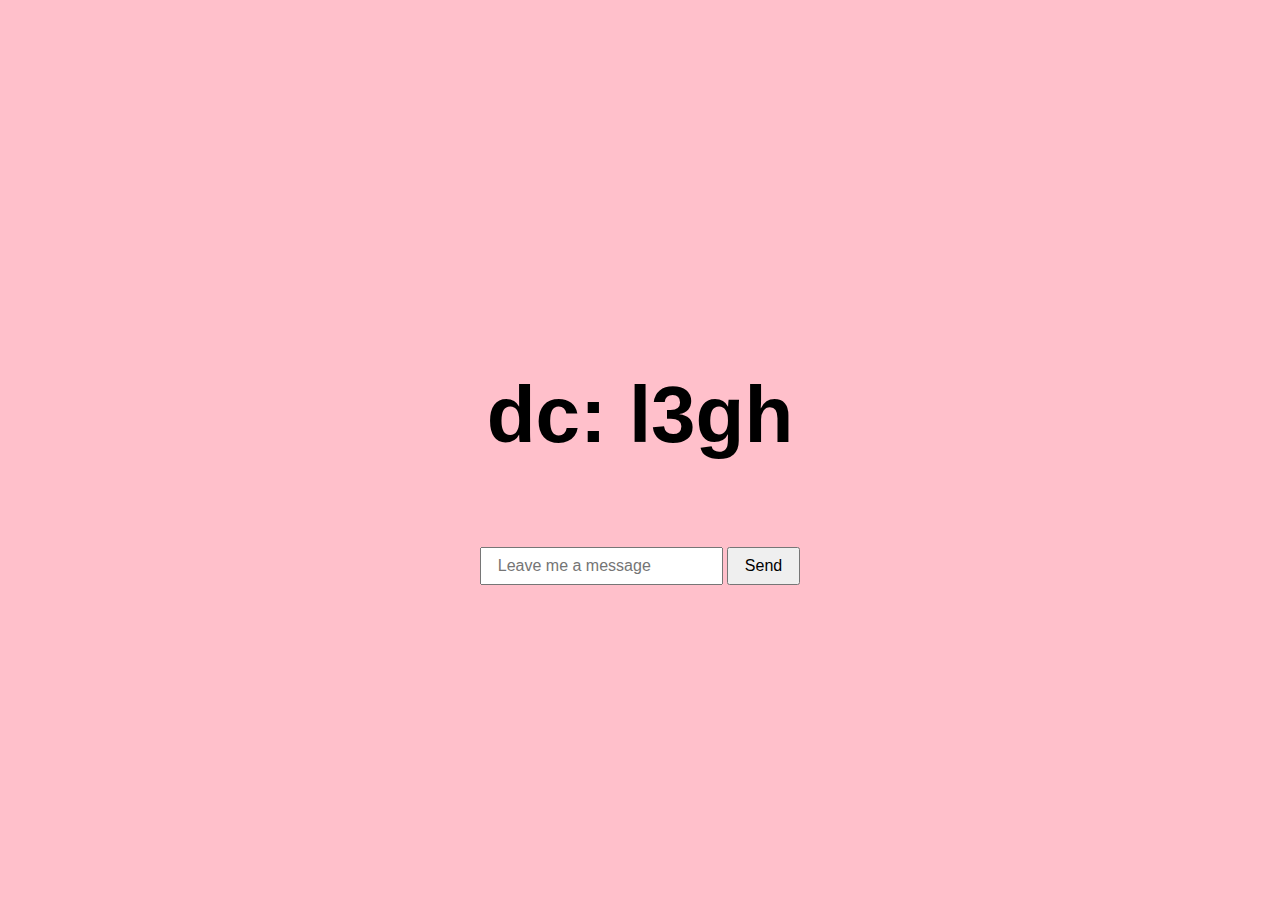
<file: home/index.html>
<!DOCTYPE html>
<html lang="en">
<head>
  <meta charset="UTF-8">
  <title>L3GH</title>
  <style>
    body {
      background-color: #ffc0cb; /* pastel pink */
      margin: 0;
      height: 100vh;
      display: flex;
      flex-direction: column;
      justify-content: center;
      align-items: center;
      gap: 2rem;
    }
    h1 {
      color: #000000;
      font-size: 5rem;
      font-family: sans-serif;
    }
    input {
      padding: 0.5rem 1rem;
      font-size: 1rem;
    }
    button {
      padding: 0.5rem 1rem;
      font-size: 1rem;
      cursor: pointer;
    }
  </style>
</head>
<body>
  <h1>dc: l3gh</h1>

  <!-- Message form -->
  <form id="msgForm">
    <input type="text" name="message" placeholder="Leave me a message">
    <button type="submit">Send</button>
  </form>

  <script>
    const form = document.getElementById("msgForm");
    form.addEventListener("submit", async e => {
      e.preventDefault();
      const message = form.message.value;
      await fetch("/api/discord", {
        method: "POST",
        headers: { "Content-Type": "application/json" },
        body: JSON.stringify({ message })
      });
      form.reset();
    });
  </script>
</body>
</html>
</file>
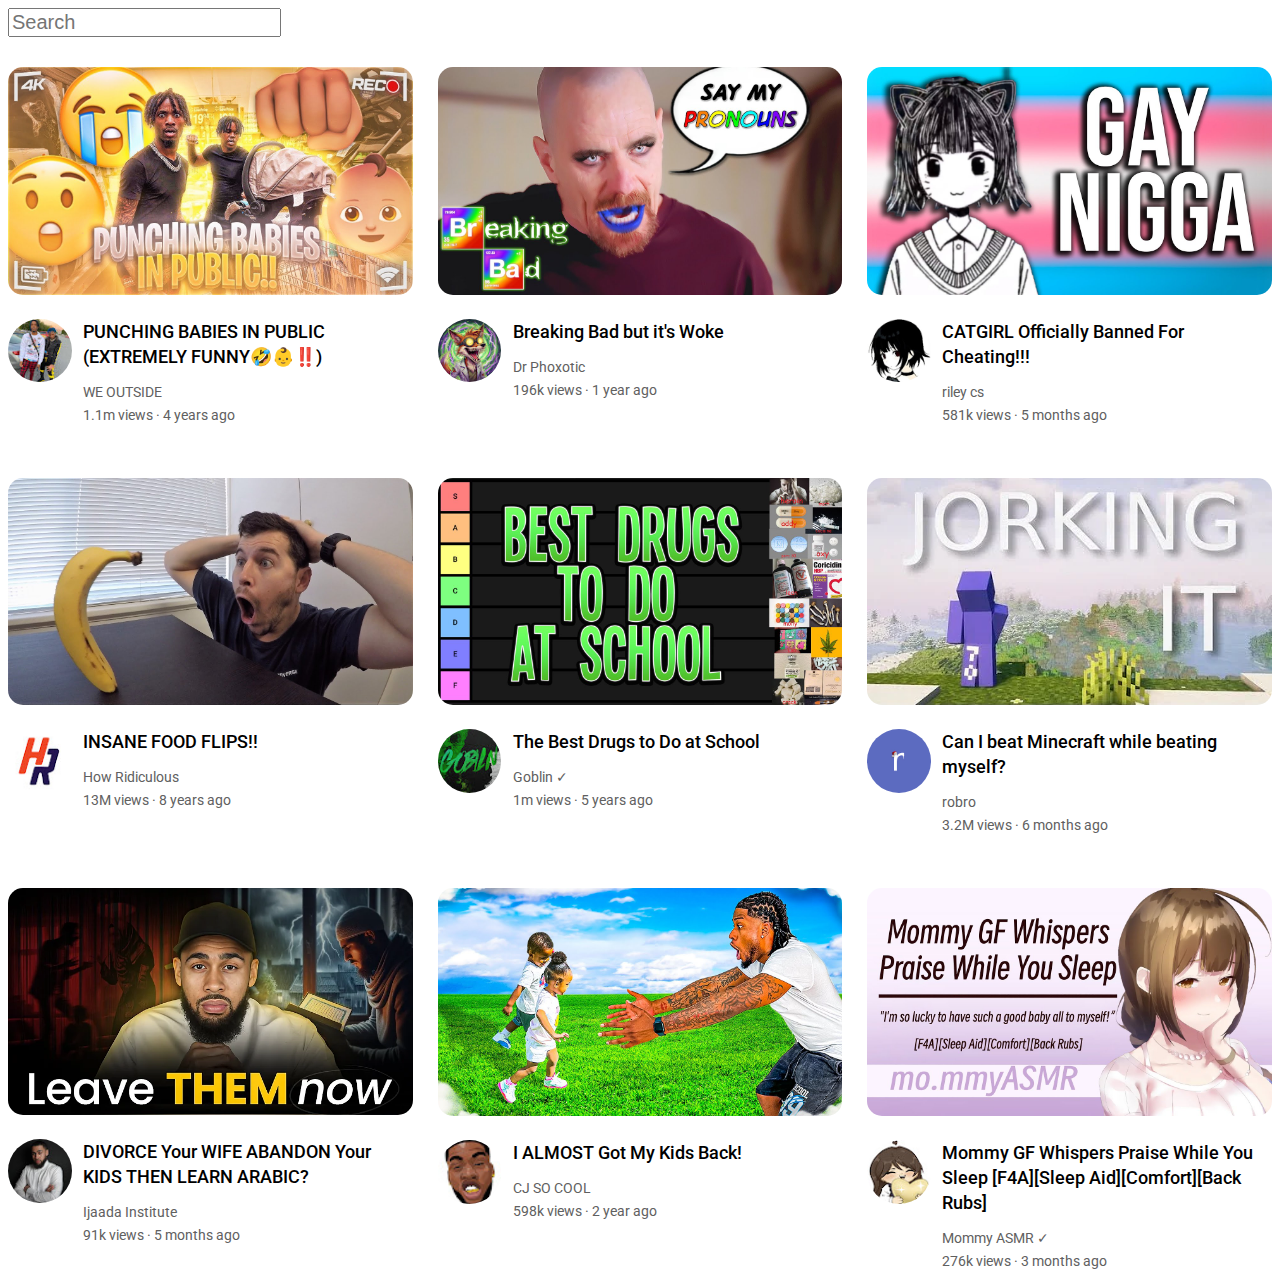
<file: youtube/index.html>
<!DOCTYPE html>
<html>
    <head>
        <title>YouTube Clone</title>
        <link rel="icon" type="image/x-icon" href="https://cdn-icons-png.flaticon.com/512/1384/1384060.png">
        <link rel="stylesheet" href="youtube.css">
        <link rel="preconnect" href="https://fonts.googleapis.com">
        <link rel="preconnect" href="https://fonts.gstatic.com" crossorigin>
        <link href="https://fonts.googleapis.com/css2?family=Google+Sans+Flex:opsz,wght@6..144,1..1000&family=Roboto:ital,wght@0,100..900;1,100..900&display=swap" rel="stylesheet">
    </head>
    <body>
        <input class="search-bar" type="text" placeholder="Search">
        <div class="video-grid">
            <div class="preview">
                <div class="thumbnail-row">
                    <img class="thumbnail" src="thumbnails/babies-in-public.jpg">
                </div>
                <div class="video-info-grid">
                    <div class="profile">
                        <img class="pfp" src="profiles/babies-chan.jpg">
                    </div>
                    <div class="video-text">
                        <p class="video-title">PUNCHING BABIES IN PUBLIC (EXTREMELY FUNNY🤣👶‼️)</p>
                        <p class="creator">WE OUTSIDE</p>
                        <p class="video-info">1.1m views &middot; 4 years ago</p>
                    </div>
                </div>
            </div>


            <div class="preview">
                <div class="thumbnail-row">
                    <img class="thumbnail" src="thumbnails/pronouns.jpg">
                </div>
                <div class="video-info-grid">
                    <div class="profile">
                        <img class="pfp" src="profiles/pronouns-chan.jpg">
                    </div>
                    <div class="video-text">
                        <p class="video-title">Breaking Bad but it's Woke</p>
                        <p class="creator">Dr Phoxotic</p>
                        <p class="video-info">196k views &middot; 1 year ago</p>
                    </div>
                </div>
            </div>


                    <div class="preview">
                <div class="thumbnail-row">
                    <img class="thumbnail" src="thumbnails/trans-game.jpg">
                </div>
                <div class="video-info-grid">
                    <div class="profile">
                        <img class="pfp" src="profiles/trans-game-chan.jpg">
                    </div>
                    <div class="video-text">
                        <p class="video-title">CATGIRL Officially Banned For Cheating!!!</p>
                        <p class="creator">riley cs</p>
                        <p class="video-info">581k views &middot; 5 months ago</p>
                    </div>
                </div>
            </div>

            <div class="preview">
                <div class="thumbnail-row">
                    <img class="thumbnail" src="thumbnails/banana.jpg">
                </div>
                <div class="video-info-grid">
                    <div class="profile">
                        <img class="pfp" src="profiles/banana-chan.jpg">
                    </div>
                    <div class="video-text">
                        <p class="video-title">INSANE FOOD FLIPS!!</p>
                        <p class="creator">How Ridiculous</p>
                        <p class="video-info">13M views &middot; 8 years ago</p>
                    </div>
                </div>
            </div>


            <div class="preview">
                <div class="thumbnail-row">
                    <img class="thumbnail" src="thumbnails/school.jpg">
                </div>
                <div class="video-info-grid">
                    <div class="profile">
                        <img class="pfp" src="profiles/school-chan.jpg">
                    </div>
                    <div class="video-text">
                        <p class="video-title">The Best Drugs to Do at School</p>
                        <p class="creator">Goblin &checkmark;</p>
                        <p class="video-info">1m views &middot; 5 years ago</p>
                    </div>
                </div>
            </div>


                    <div class="preview">
                <div class="thumbnail-row">
                    <img class="thumbnail" src="thumbnails/robro.jpg">
                </div>
                <div class="video-info-grid">
                    <div class="profile">
                        <img class="pfp" src="profiles/robro-chan.jpg">
                    </div>
                    <div class="video-text">
                        <p class="video-title">Can I beat Minecraft while beating myself?</p>
                        <p class="creator">robro</p>
                        <p class="video-info">3.2M views &middot; 6 months ago</p>
                    </div>
                </div>
            </div>

            <div class="preview">
                <div class="thumbnail-row">
                    <img class="thumbnail" src="thumbnails/arabic.jpg">
                </div>
                <div class="video-info-grid">
                    <div class="profile">
                        <img class="pfp" src="profiles/arabic-chan.jpg">
                    </div>
                    <div class="video-text">
                        <p class="video-title">DIVORCE Your WIFE ABANDON Your KIDS THEN LEARN ARABIC?</p>
                        <p class="creator">Ijaada Institute</p>
                        <p class="video-info">91k views &middot; 5 months ago</p>
                    </div>
                </div>
            </div>


            <div class="preview">
                <div class="thumbnail-row">
                    <img class="thumbnail" src="thumbnails/kids.jpg">
                </div>
                <div class="video-info-grid">
                    <div class="profile">
                        <img class="pfp" src="profiles/kids-chan.jpg">
                    </div>
                    <div class="video-text">
                        <p class="video-title">I ALMOST Got My Kids Back!</p>
                        <p class="creator">CJ SO COOL</p>
                        <p class="video-info">598k views &middot; 2 year ago</p>
                    </div>
                </div>
            </div>


                    <div class="preview">
                <div class="thumbnail-row">
                    <img class="thumbnail" src="thumbnails/mommy.jpg">
                </div>
                <div class="video-info-grid">
                    <div class="profile">
                        <img class="pfp" src="profiles/mommy-chan.jpg">
                    </div>
                    <div class="video-text">
                        <p class="video-title">Mommy GF Whispers Praise While You Sleep [F4A][Sleep Aid][Comfort][Back Rubs]</p>
                        <p class="creator">Mommy ASMR &checkmark;</p>
                        <p class="video-info">276k views &middot; 3 months ago</p>
                    </div>
                </div>       
            </div>
        </div>    
    </body>
</html>
</file>
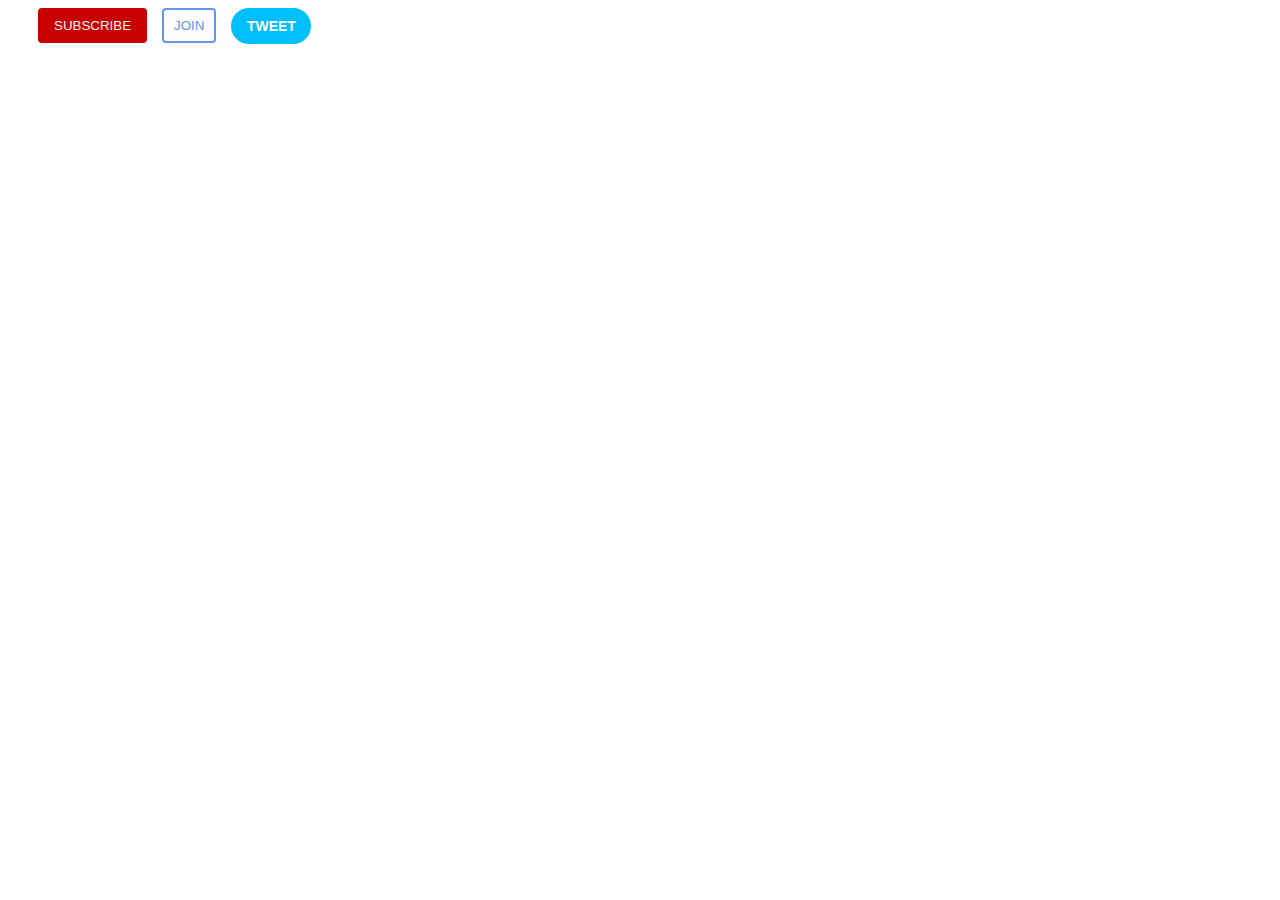
<file: intro-to-html/buttons.html>
<!DOCTYPE html>
<html>
  <head>
    <link rel="stylesheet" href="styles/buttons.css">
    <title>buttons</title>
  </head>
  <body>
<button class="subscribe-button">
  SUBSCRIBE
</button>
<button class="join-button">
  JOIN
</button>
<button class="tweet-button">
  TWEET
</button>
  </body>
</html>
</file>
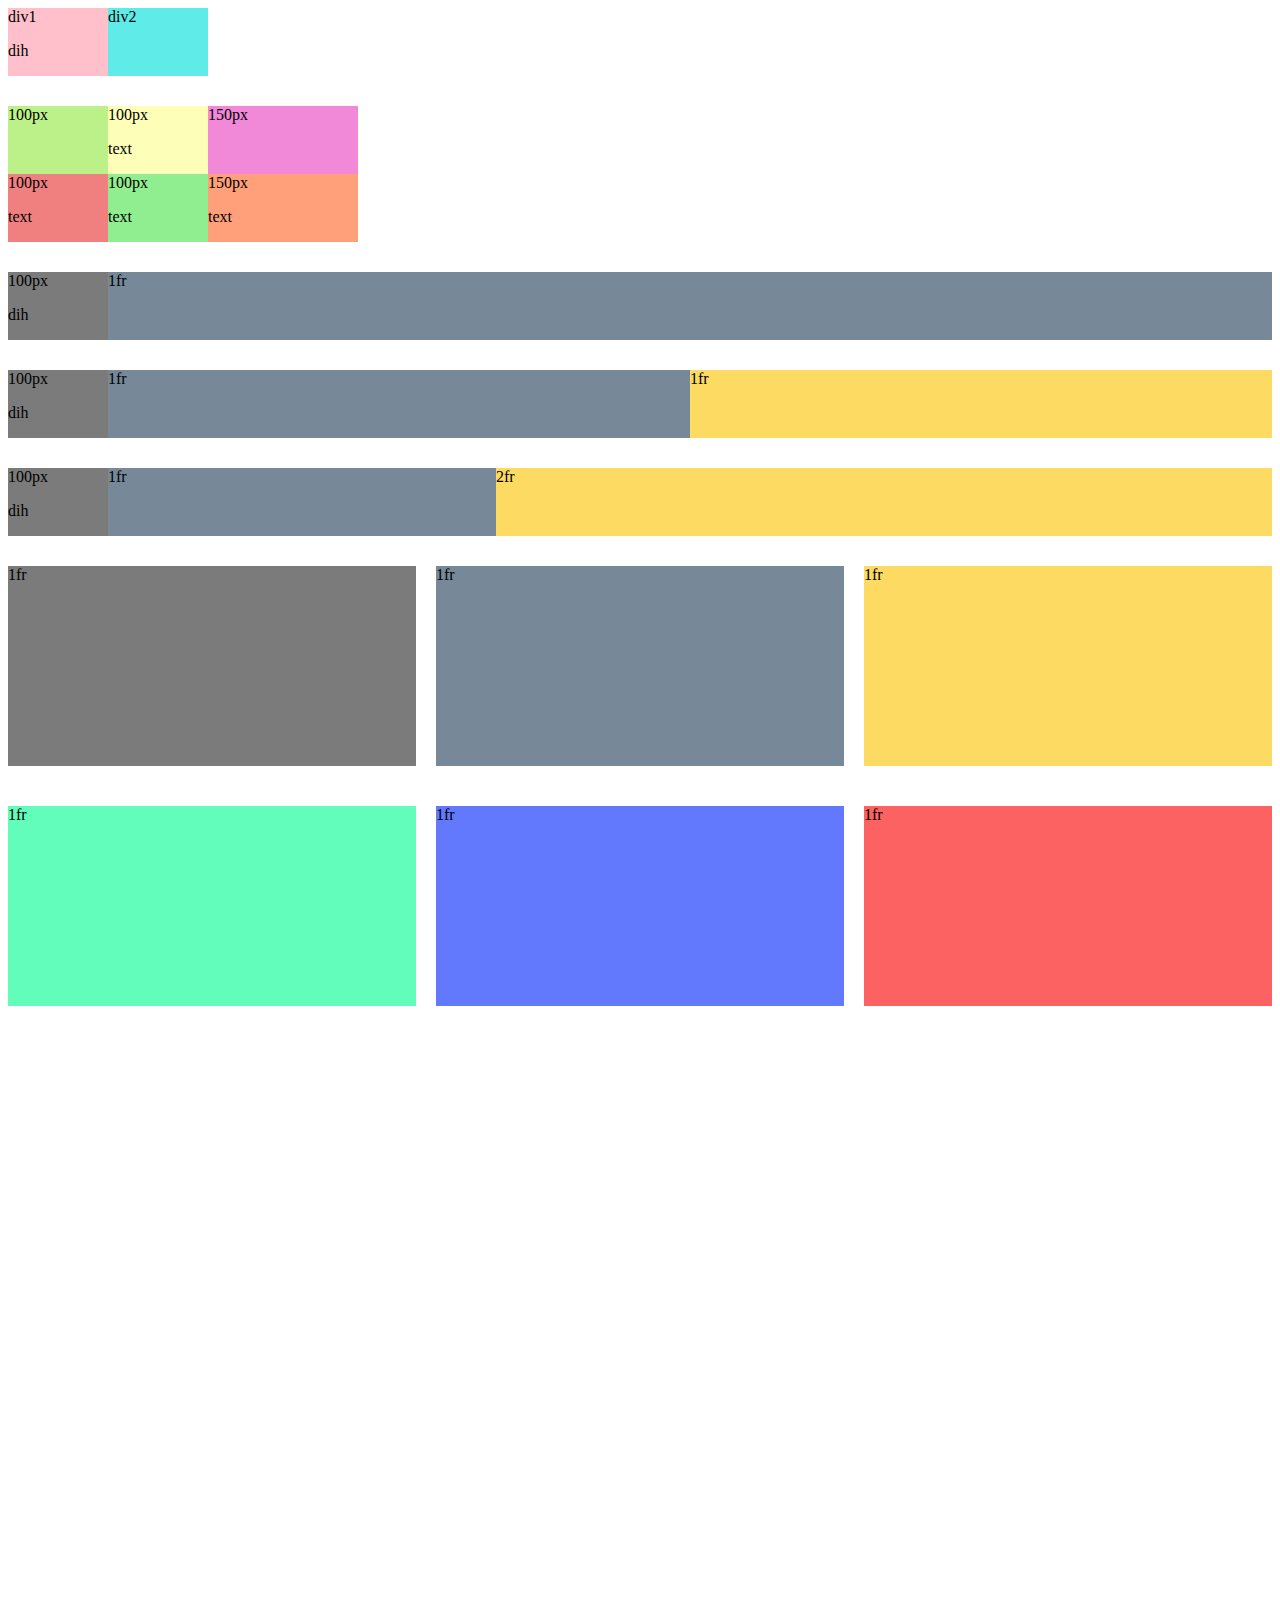
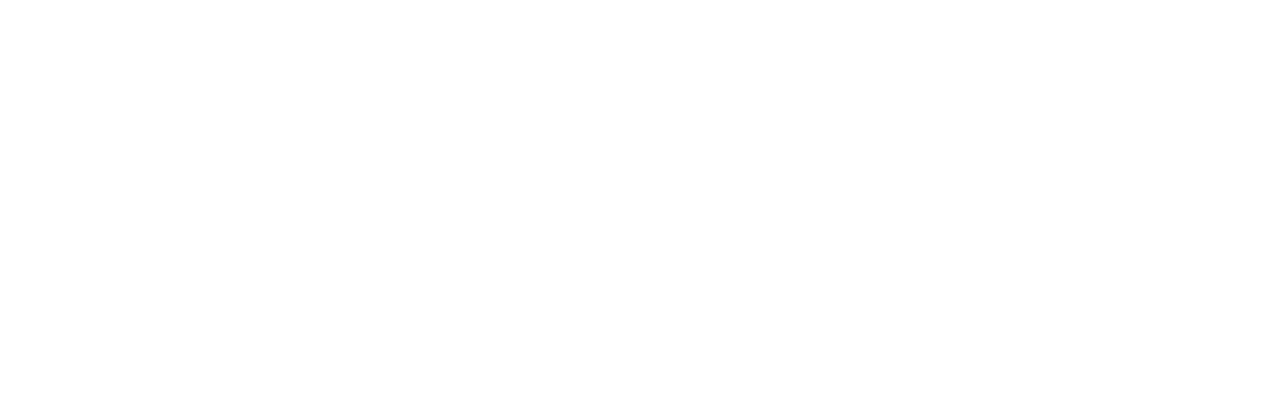
<file: intro-to-html/grid.html>
<!DOCTYPE html>
<html>
    <head>
        <title>Griddy
        </title>
    </head>

    <body style="padding-bottom: 1000px;">
        <div style="display: grid;
        grid-template-columns: 100px 100px;
        ">
            <div class="div1" style="background-color: pink;">
                div1 <p>dih</p>
            </div>
            <div class="div2" style="background-color: rgb(95, 235, 231);">
                div2
            </div>
        </div>

        <div style="display: grid;
        grid-template-columns: 100px 100px 150px;
        margin-top: 30px;
        ">
            <div class="div1" style="background-color: rgb(187, 241, 136);">
                100px
            </div>
            <div class="div2" style="background-color: rgb(253, 255, 185);">
                100px <p>text</p>
            </div>
            <div class="div1" style="background-color: rgb(241, 136, 216);">
                150px
            </div>
            <div class="div2" style="background-color: lightcoral;">
                100px <p>text</p>
            </div>
            <div class="div2" style="background-color: lightgreen;">
                100px <p>text</p>
            </div>
            <div class="div2" style="background-color: lightsalmon;">
                150px <p>text</p>
            </div>
        </div>

        <div style="display: grid;
        grid-template-columns: 100px 1fr;
        margin-top: 30px;
        ">
            <div class="100px" style="background-color: rgb(123, 123, 123);">
                100px <p>dih</p>
            </div>
            <div class="1fr" style="background-color: lightslategrey;">
                1fr
            </div>
        </div>

        </div>
        <div style="display: grid;
        grid-template-columns: 100px 1fr 1fr;
        margin-top: 30px;
        ">
            <div class="100px" style="background-color: rgb(123, 123, 123);">
                100px <p>dih</p>
            </div>
            <div class="1fr" style="background-color: lightslategrey;">
                1fr
            </div>
            <div class="1fr" style="background-color: rgb(253, 219, 98);">
                1fr
            </div>
        </div>

        </div>
        <div style="display: grid;
        grid-template-columns: 100px 1fr 2fr;
        margin-top: 30px;
        ">
            <div class="100px" style="background-color: rgb(123, 123, 123);">
                100px <p>dih</p>
            </div>
            <div class="1fr" style="background-color: lightslategrey;">
                1fr
            </div>
            <div class="2fr" style="background-color: rgb(253, 219, 98);">
                2fr
            </div>
        </div>

        </div>
        <div style="display: grid;
        grid-template-columns: 1fr 1fr 1fr;
        margin-top: 30px;
        column-gap: 20px;
        row-gap: 40px;
        ">
            <div class="100px" style="background-color: rgb(123, 123, 123); height: 200px;" >
                1fr
            </div>
            <div class="1fr" style="background-color: lightslategrey; height: 200px;">
                1fr
            </div>
            <div class="2fr" style="background-color: rgb(253, 219, 98); height: 200px;">
                1fr
            </div>
            <div class="2fr" style="background-color: rgb(98, 253, 186); height: 200px;">
                1fr
            </div>
            <div class="2fr" style="background-color: rgb(98, 121, 253); height: 200px;">
                1fr
            </div>
            <div class="2fr" style="background-color: rgb(253, 98, 98); height: 200px;">
                1fr
            </div>
        </div>
    </body>
</html>
</file>
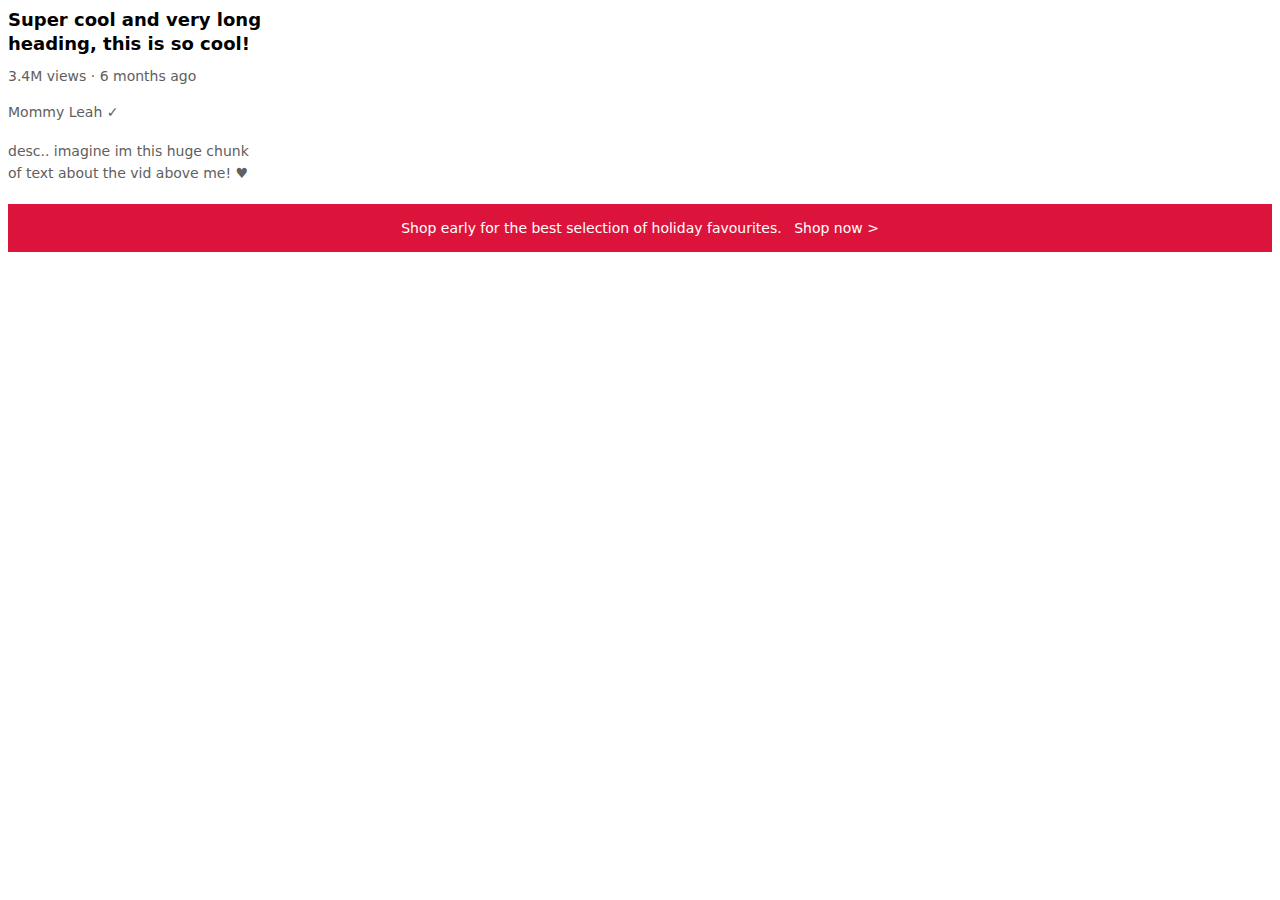
<file: intro-to-html/text.html>
<!DOCTYPE html>
<html>
    <head>

        <title>
            Texting
        </title>
        <link rel="stylesheet" href="styles/text.css">
        <link rel="preconnect" href="https://fonts.googleapis.com">
        <link rel="preconnect" href="https://fonts.gstatic.com" crossorigin>
        <link href="https://fonts.googleapis.com/css2?family=Google+Sans+Flex:opsz,wght@6..144,1..1000&family=Roboto:ital,wght@0,100..900;1,100..900&display=swap" rel="stylesheet">
    </head>

    <body>
        <p class="video-title">
            Super cool and very long heading, this is so cool!
        </p>

        <p class="video-stats">
            3.4M views &middot; 6 months ago
        </p>

        <p class="creator">
            Mommy Leah &checkmark;

        </p>

        <p class="description">
            desc.. imagine im this huge chunk of text about the vid above me! &hearts;
        </p>

        <p class="apple-text">
            Shop early for the best selection of holiday favourites. <span class="shop">Shop now &gt;</span>
        </p>
    </body>
</html>
</file>
<file: youtube/youtube.css>
p {
    font-family: Roboto, Arial, Helvetica, sans-serif;
    margin-top: 0px;
    margin-bottom: 0px;
}


.thumbnail {
    width: 100%;
    border-radius: 15px;
}
.search-bar {
    font-size: 20px;
    margin-left: 0px;
    display: block;
    margin-bottom: 30px;
}
.video-title {
    display: block;
    margin-bottom: 15px;
    font-size: 18px;
    font-weight: 500;
    line-height: 25px;
}
.creator,
.video-info {
    display: block;
    font-size: 14px;
    color: rgb(96, 96, 96);
}

.creator {
    margin-bottom: 7px;
}

.video-grid {
    display: grid;
    grid-template-columns: 1fr 1fr 1fr;
    column-gap: 25px;
    row-gap: 55px;

}

.preview {
    width: 1fr;
}

.video-info-grid {
    display: grid;
    grid-template-columns: 75px 1fr;
}

.profile {
    vertical-align: top;
    margin-top: 20px;
    
}

.video-text {
    margin-top: 20px;
    font-family: system-ui, -apple-system, BlinkMacSystemFont, 'Segoe UI', Roboto, Oxygen, Ubuntu, Cantarell, 'Open Sans', 'Helvetica Neue', sans-serif
}

.pfp {
    width: 85%;
    border-radius: 32px;
}
</file>
<file: intro-to-html/styles/buttons.css>
.subscribe-button {
    background-color: rgb(200, 0, 0);
    color: whitesmoke;
    border: none;
    border-radius: 4px;
    cursor: pointer;
    margin-right: 11px;
    margin-left: 30px;
    padding-top: 10px;
    padding-bottom: 10px;
    padding-left: 16px;
    padding-right: 16px;
    transform: opacity 0.2s;
    vertical-align: top;
  }
  .subscribe-button:hover {
    opacity: 0.85;
    box-shadow: 5px 5px 8px rgba(0, 0, 0, 0.15);
  }
  .subscribe-button:active {
    opacity: 0.75;
    box-shadow: 5px 5px 10px rgba(0, 0, 0, 0.25);
  }

  .join-button {
    background-color: rgb(254, 254, 254);
    color: cornflowerblue;
    border-color: cornflowerblue;
    border-radius: 4px;
    border-style: solid;
    border-width: 2px;
    cursor: pointer;
    margin-right: 1px;
    transition: background-color 0.15s, colour 0.15s;
    padding-left: 10px;
    padding-right: 10px;
    padding-top: 8px;
    padding-bottom: 8px;
    vertical-align: top;
  }
  .join-button:hover {
    color: rgb(254, 254, 254);
    background-color: cornflowerblue;
    border-color: cornflowerblue;
  }
  .join-button:active {
    color: rgb(254, 254, 254);
    background-color: cornflowerblue;
    border-color: cornflowerblue;
    opacity: 0.8;
  }

  .tweet-button {
    background-color: deepskyblue;
    color: white;
    height: 36px;
    width: 80px;
    border: none;
    cursor: pointer;
    border-radius: 18px;
    font-weight: bold;
    font-size: 14px;
    margin-left: 10px;
    box-shadow: 10px 3px 5 rgba(0, 0, 0);
    transition: box-shadow 0.15s;
    vertical-align: top;
  }
  .tweet-button:hover {
    box-shadow: 3px 3px 3px rgba(0, 0, 0, 0.15);
  }
</file>
<file: intro-to-html/styles/text.css>
p {
    font-family: system-ui, -apple-system, BlinkMacSystemFont, 'Segoe UI', Roboto, Oxygen, Ubuntu, Cantarell, 'Open Sans', 'Helvetica Neue', sans-serif;
    color: rgb(96, 96, 96);
    margin-top: 0px;
    margin-bottom: 0px; }
    .video-title {
        font-weight: bold;
        font-size: 18px;
        width: 300px;
        line-height: 24px;
        margin-bottom: 12px;
        color: black; }
    .video-stats {
        font-size: 14px;
        margin-bottom: 20px; }
    .creator {
        font-size: 14px;
        margin-bottom: 20px; }
    .description {
        font-size: 14px;
        width: 250px;
        line-height: 22px;
        margin-bottom: 20px; }
    .apple-text {
        font-size: 14px;
        background-color: crimson;
        color: white;
        text-align: center;
        padding-top: 16px;
        padding-bottom: 16px;
    }   
    .shop {
        cursor: pointer;
        margin-left: 8px;
        width: 300px;
    }
    .shop:hover {
        text-decoration: underline;

    }
</file>
